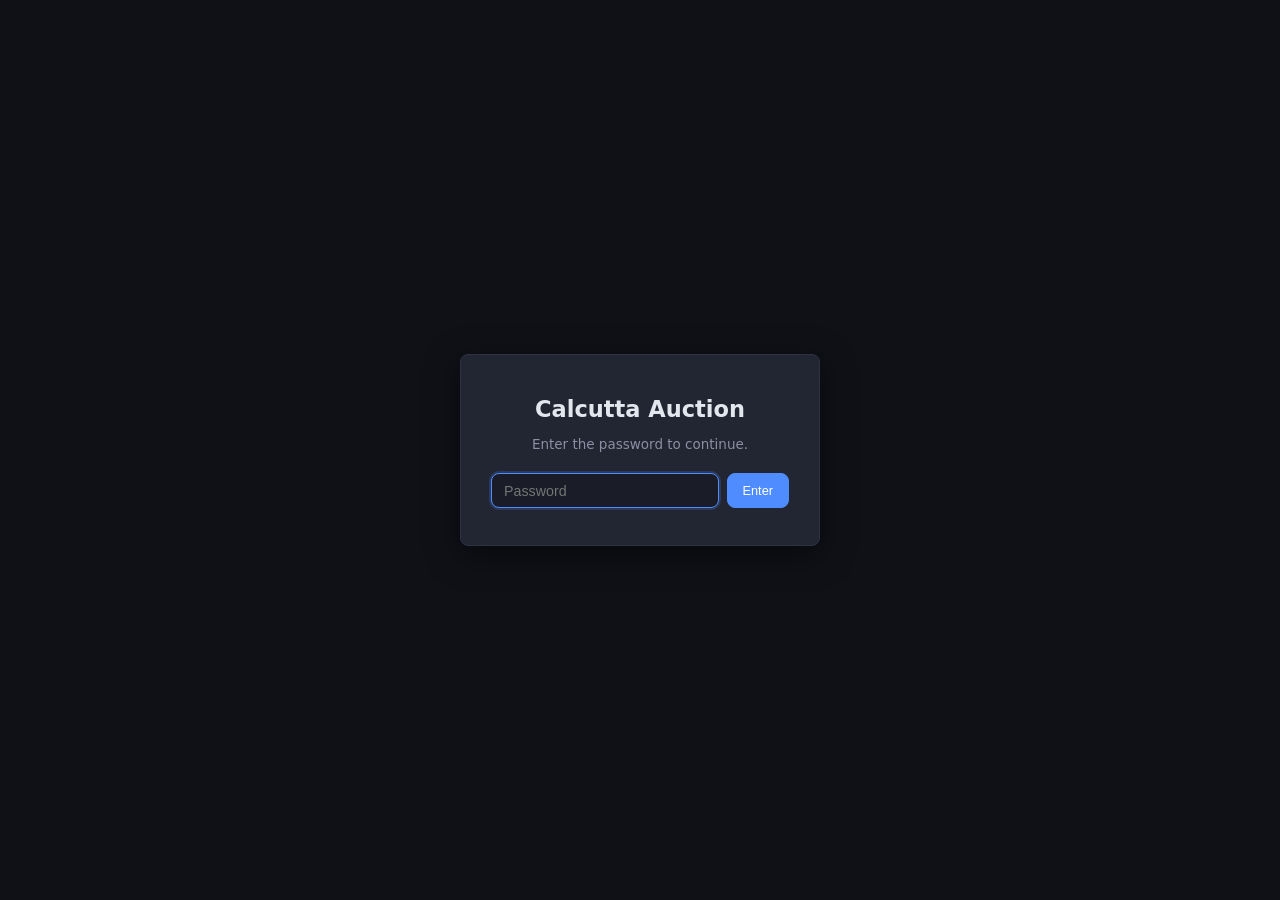
<file: index.html>
<!DOCTYPE html>
<html lang="en">
<head>
  <meta charset="UTF-8">
  <meta name="viewport" content="width=device-width, initial-scale=1.0">
  <title>Calcutta Auction — Curling Bonspiel</title>
  <link rel="stylesheet" href="css/styles.css">
</head>
<body>
  <!-- ═══════════════════  PASSWORD GATE  ═══════════════════ -->
  <div id="password-gate">
    <div class="gate-box">
      <h2>Calcutta Auction</h2>
      <p>Enter the password to continue.</p>
      <form id="gate-form">
        <input type="password" id="gate-input" placeholder="Password" autocomplete="off" autofocus>
        <button type="submit" class="btn btn-primary">Enter</button>
      </form>
      <p id="gate-error" class="gate-error" hidden>Incorrect password.</p>
    </div>
  </div>

  <div id="app-content" style="display:none;">
  <header>
    <h1>Bid Calculator</h1>
  </header>

  <nav class="tab-bar">
    <button class="tab active" data-tab="auction">Auction &amp; Analysis</button>
    <button class="tab" data-tab="teams">Teams &amp; Standings</button>
    <button class="tab" data-tab="draw">Draw / Bracket</button>
    <button class="tab" data-tab="odds">Win Probabilities</button>
    <button class="tab" data-tab="settings">Settings</button>
  </nav>



  <!-- ═══════════════════  TEAMS & STANDINGS  ═══════════════════ -->
  <section id="teams" class="panel">
    <h2>Teams &amp; League Standings</h2>
    <div class="division-toggle">
      <button class="div-btn active" data-division="mens">Men's</button>
      <button class="div-btn" data-division="womens">Women's</button>
    </div>

    <table id="standings-table" class="sortable">
      <thead>
        <tr>
          <th data-sort="name">Team</th>
          <th data-sort="wins">W</th>
          <th data-sort="losses">L</th>
          <th data-sort="ties">T</th>
          <th data-sort="winPct">Win %</th>
        </tr>
      </thead>
      <tbody></tbody>
    </table>

  </section>

  <!-- ═══════════════════  DRAW / BRACKET  ═══════════════════ -->
  <section id="draw" class="panel">
    <h2>Draw / Bracket</h2>
    <div class="division-toggle">
      <button class="div-btn active" data-division="mens">Men's</button>
      <button class="div-btn" data-division="womens">Women's</button>
    </div>

    <div class="event-tabs">
      <button class="event-tab active" data-event="a">A Event</button>
      <button class="event-tab" data-event="b">B Event</button>
      <button class="event-tab" data-event="champ">Championship</button>
      <button class="event-tab" data-event="c">C Event</button>
      <button class="event-tab" data-event="d">D Event</button>
      <button class="event-tab" data-event="path">Path to Win</button>
      <button class="event-tab" data-event="likely">Most Likely</button>
    </div>

    <div id="bracket-container"></div>
  </section>

  <!-- ═══════════════════  WIN PROBABILITIES  ═══════════════════ -->
  <section id="odds" class="panel">
    <h2>Win Probabilities</h2>
    <div class="division-toggle">
      <button class="div-btn active" data-division="mens">Men's</button>
      <button class="div-btn" data-division="womens">Women's</button>
    </div>

    <table id="odds-table">
      <thead>
        <tr>
          <th>Team</th>
          <th>Champ %</th>
          <th>Consol %</th>
          <th>C %</th>
          <th>D %</th>
          <th>Any Event %</th>
        </tr>
      </thead>
      <tbody></tbody>
    </table>

    <div class="card wide" style="margin-top:1.5rem;">
      <h3>Probability Chart</h3>
      <canvas id="odds-chart" height="300"></canvas>
    </div>
  </section>

  <!-- ═══════════════════  AUCTION & ANALYSIS  ═══════════════════ -->
  <section id="auction" class="panel active">
    <h2>Auction &amp; Analysis</h2>
    <div class="division-toggle">
      <button class="div-btn active" data-division="mens">Men's</button>
      <button class="div-btn" data-division="womens">Women's</button>
    </div>

    <!-- ── Bids Entry ── -->
    <div class="auction-section">
      <h3 class="section-heading">Bids</h3>

      <table id="bids-table">
        <thead>
          <tr>
            <th></th>
            <th>Team</th>
            <th>Buyer</th>
            <th>Bid</th>
            <th>BB?</th>
            <th>Return</th>
            <th>EV</th>
            <th id="bid-col-optimal">Optimal</th>
          </tr>
        </thead>
        <tbody></tbody>
      </table>
    </div>

    <!-- ── Budget Optimizer ── -->
    <div class="card wide" style="margin-top:1.5rem;">
      <h3>Budget Optimizer</h3>
      <p style="color:var(--muted);font-size:.85rem;margin-bottom:1rem;">
        Find the best combination of teams to buy within your budget.
        The optimizer accounts for diversification across events (A–D) to
        maximise your probability of a payout.
      </p>
      <div style="display:flex;gap:1rem;align-items:end;flex-wrap:wrap;margin-bottom:1rem;">
        <div class="form-group" style="margin:0;">
          <label>Total Budget ($)</label>
          <input type="number" id="opt-budget" value="1000" min="0" step="50"
                 style="width:100px;">
        </div>
        <div class="form-group" style="margin:0;">
          <label>My Buyer Name</label>
          <select id="opt-buyer"
                  style="background:var(--surface);border:1px solid var(--border);border-radius:4px;padding:.3rem .5rem;color:var(--text);font-size:.85rem;min-width:140px;">
            <option value="">— planning mode —</option>
          </select>
        </div>
        <div class="form-group" style="margin:0;">
          <label>Objective</label>
          <select id="opt-objective"
                  style="background:var(--surface);border:1px solid var(--border);border-radius:4px;padding:.3rem .5rem;color:var(--text);font-size:.85rem;">
            <option value="payback">Max P(Payback)</option>
            <option value="ev">Max Expected Value</option>
          </select>
        </div>
        <button id="btn-optimize" class="btn btn-primary" style="padding:.4rem 1.2rem;">Optimize</button>
      </div>
      <div id="optimizer-results" style="color:var(--muted);font-size:.9rem;">
        Click <strong>Optimize</strong> to find your optimal portfolio.
      </div>
    </div>

    <!-- ── Payout Structure ── -->
    <div class="card wide" style="margin-top:1.5rem;">
      <h3>Payout Structure</h3>
      <div class="payout-grid">
        <div class="payout-card a-event">
          <h4 id="payout-a-hdr">Championship (40%)</h4>
          <p id="payout-a" class="big-number">$0</p>
        </div>
        <div class="payout-card b-event">
          <h4 id="payout-b-hdr">Consolation (30%)</h4>
          <p id="payout-b" class="big-number">$0</p>
        </div>
        <div class="payout-card c-event">
          <h4 id="payout-c-hdr">C Event (15%)</h4>
          <p id="payout-c" class="big-number">$0</p>
        </div>
        <div class="payout-card d-event">
          <h4 id="payout-d-hdr">D Event (15%)</h4>
          <p id="payout-d" class="big-number">$0</p>
        </div>
      </div>
    </div>

    <!-- ── Charts ── -->
    <div class="card wide" style="margin-top:1.5rem;">
      <h3>EV Chart</h3>
      <canvas id="ev-chart" height="300"></canvas>
    </div>

    <div class="card wide" style="margin-top:1.5rem;">
      <h3>Pool Estimate Detail</h3>
      <table id="pool-table">
        <thead>
          <tr><th>Team</th><th>Prior Payout</th><th>Scale Factor</th><th>Predicted Payout</th></tr>
        </thead>
        <tbody></tbody>
      </table>
    </div>
  </section>

  <!-- ═══════════════════  SETTINGS  ═══════════════════ -->
  <section id="settings" class="panel">
    <h2>Settings</h2>

    <div class="settings-grid">
      <div class="card">
        <h3>Payout Configuration</h3>
        <div class="form-group">
          <label>Championship Payout %</label>
          <input type="number" id="set-payout-a" value="40" min="0" max="100">
        </div>
        <div class="form-group">
          <label>Consolation Payout %</label>
          <input type="number" id="set-payout-b" value="30" min="0" max="100">
        </div>
        <div class="form-group">
          <label>C Event Payout %</label>
          <input type="number" id="set-payout-c" value="15" min="0" max="100">
        </div>
        <div class="form-group">
          <label>D Event Payout %</label>
          <input type="number" id="set-payout-d" value="15" min="0" max="100">
        </div>
      </div>

      <div class="card">
        <h3>Prior Year Pools</h3>
        <div class="form-group">
          <label>Men's Pool (2025)</label>
          <input type="number" id="set-mens-pool" value="12400">
        </div>
        <div class="form-group">
          <label>Women's Pool (2025)</label>
          <input type="number" id="set-womens-pool" value="4700">
        </div>
      </div>

      <div class="card">
        <h3>Self Buy-Back</h3>
        <div class="form-group">
          <label>Buy-Back Fee</label>
          <input type="number" id="set-buyback-fee" value="40">
        </div>
        <div class="form-group">
          <label>Buy-Back Payout Share %</label>
          <input type="number" id="set-buyback-pct" value="25">
        </div>
      </div>



      <div class="card">
        <h3>Bidding Strategy</h3>
        <div class="form-group">
          <label>Target Return %</label>
          <input type="number" id="set-target-return" value="0" min="0" max="100" step="5">
        </div>
        <div class="info-box" style="margin-top:.6rem;margin-bottom:0;">
          <p>Scales the Optimal Bid down so you capture a positive return.
          At 20%, a $200 break-even bid is shown as $167 — your expected profit
          is 20% of what you paid.</p>
        </div>
      </div>

      <div class="card">
        <h3>Odds Weights (Python script)</h3>
        <div class="info-box" style="margin-bottom:0;">
          <p>Win probabilities are computed offline via:<br>
          <code>python scripts/calculate_odds.py</code></p>
          <p style="margin-top:.4rem;">Configure weights with CLI flags:<br>
          <code>--standings-weight 0.7 --draw-weight 0.3</code></p>
          <p style="margin-top:.4rem;">Bayesian shrinkage (default: 4 virtual games):<br>
          <code>--alpha 4</code></p>
        </div>
      </div>

      <div class="card">
        <h3>Data Management</h3>
        <button id="btn-save-all" class="btn btn-primary" style="width:100%;margin-bottom:0.5rem;">Save All Data (LocalStorage)</button>
        <button id="btn-load-all" class="btn" style="width:100%;margin-bottom:0.5rem;">Load Saved Data</button>
        <button id="btn-export-all" class="btn" style="width:100%;margin-bottom:0.5rem;">Export All as JSON</button>
        <button id="btn-clear-all" class="btn btn-danger" style="width:100%;">Clear All Data</button>
      </div>
    </div>
  </section>

  <!-- ═══════════════════  MODALS  ═══════════════════ -->
  <div id="modal-overlay" class="modal-overlay hidden">
    <div id="modal" class="modal">
      <div class="modal-header">
        <h3 id="modal-title"></h3>
        <button class="modal-close">&times;</button>
      </div>
      <div id="modal-body" class="modal-body"></div>
      <div class="modal-footer">
        <button id="modal-cancel" class="btn">Cancel</button>
        <button id="modal-save" class="btn btn-primary">Save</button>
      </div>
    </div>
  </div>

  <!-- Info popup (read-only) -->
  <div id="info-overlay" class="modal-overlay hidden">
    <div class="modal" style="max-width:480px;">
      <div class="modal-header">
        <h3 id="info-title"></h3>
        <button id="info-close" class="modal-close">&times;</button>
      </div>
      <div id="info-body" class="modal-body"></div>
    </div>
  </div>

  </div><!-- /app-content -->

  <!-- Password gate script (runs before app scripts) -->
  <script>
  (function() {
    'use strict';
    // SHA-256 hash of "curling2026"
    var HASH = 'c492f7b7f1bad1ba07c39985603b147ed1ab3640012c198835182cac2ce382df';
    var gate = document.getElementById('password-gate');
    var app = document.getElementById('app-content');
    var form = document.getElementById('gate-form');
    var input = document.getElementById('gate-input');
    var error = document.getElementById('gate-error');

    async function sha256(str) {
      var buf = new TextEncoder().encode(str);
      var hash = await crypto.subtle.digest('SHA-256', buf);
      return Array.from(new Uint8Array(hash)).map(function(b) {
        return b.toString(16).padStart(2, '0');
      }).join('');
    }

    if (sessionStorage.getItem('calcutta_auth') === 'ok') {
      gate.style.display = 'none';
      app.style.display = '';
    }

    form.addEventListener('submit', async function(e) {
      e.preventDefault();
      var h = await sha256(input.value);
      if (h === HASH) {
        sessionStorage.setItem('calcutta_auth', 'ok');
        gate.style.display = 'none';
        app.style.display = '';
      } else {
        error.hidden = false;
        input.value = '';
        input.focus();
      }
    });
  })();
  </script>

  <!-- Scripts -->
  <script src="js/bundled-data.js"></script>
  <script src="js/pool-estimator.js"></script>
  <script src="js/odds.js"></script>
  <script src="js/data.js"></script>
  <script src="js/app.js"></script>
</body>
</html>
</file>
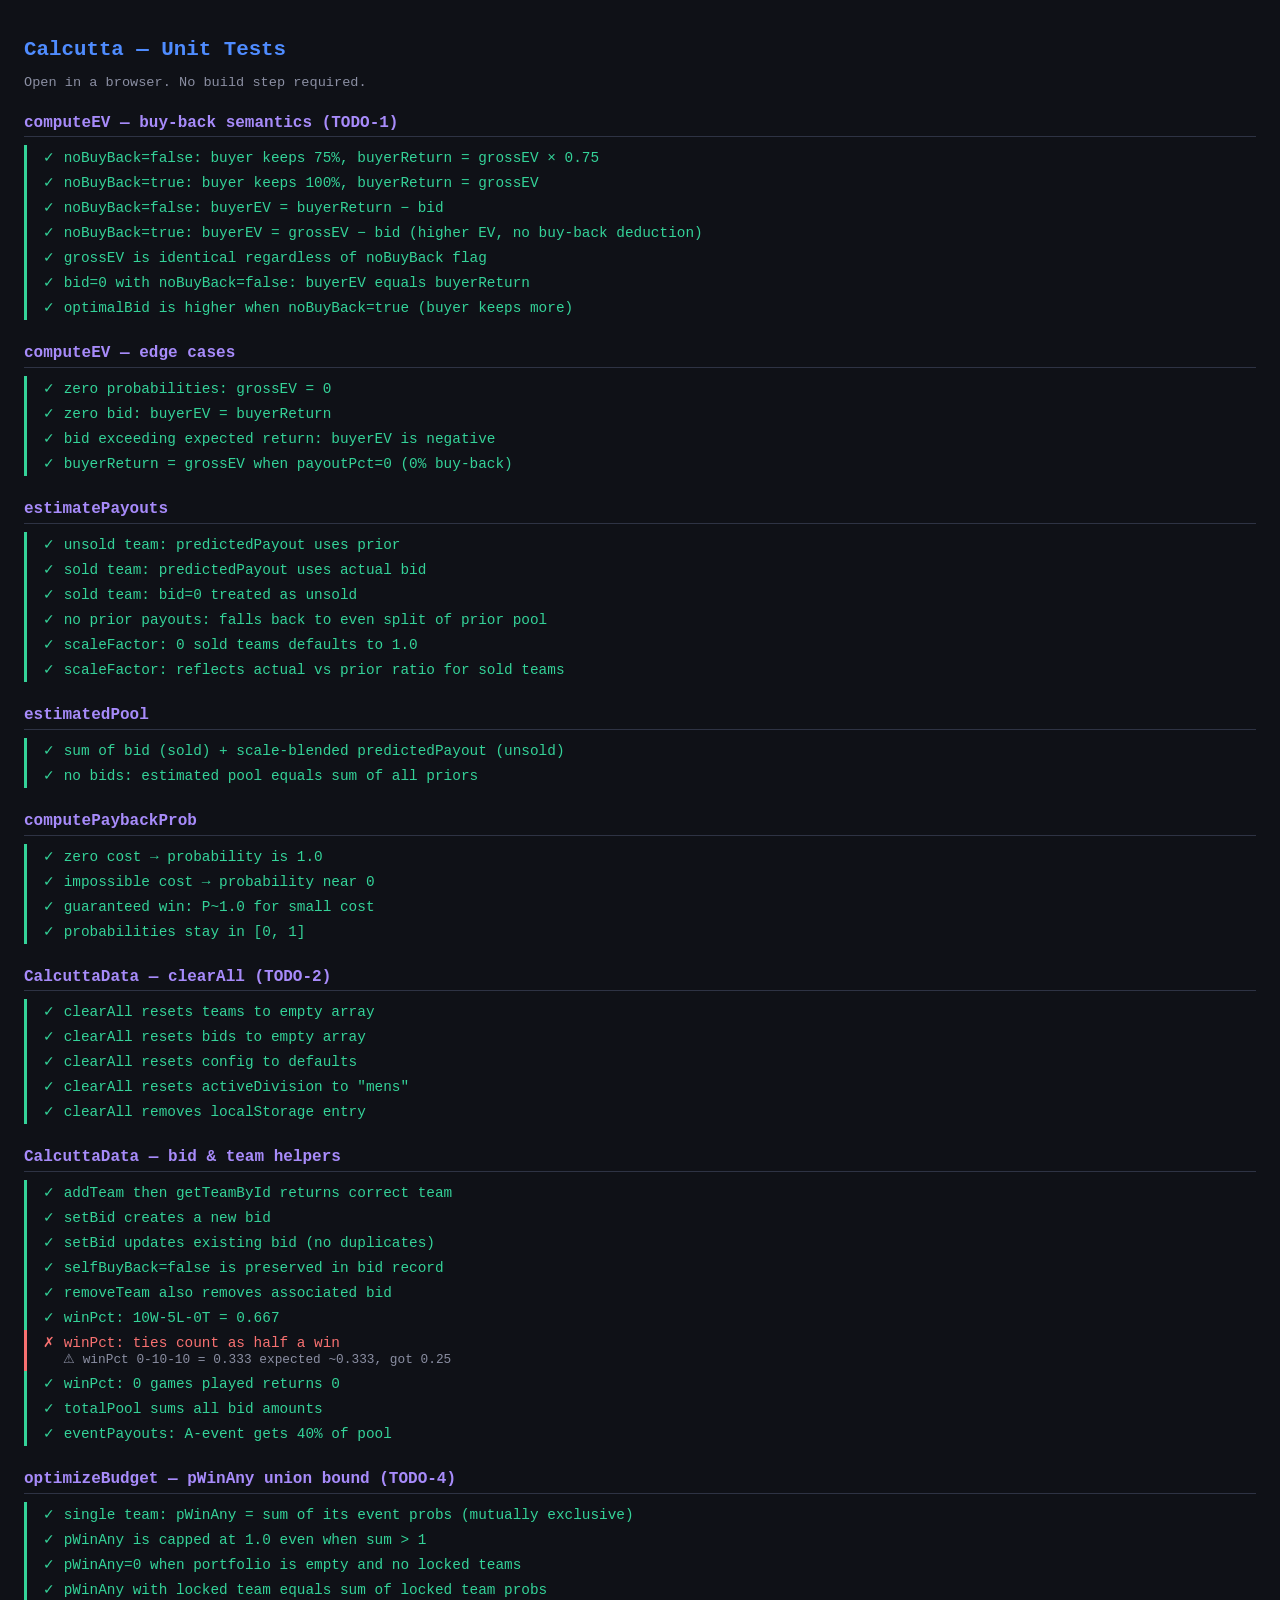
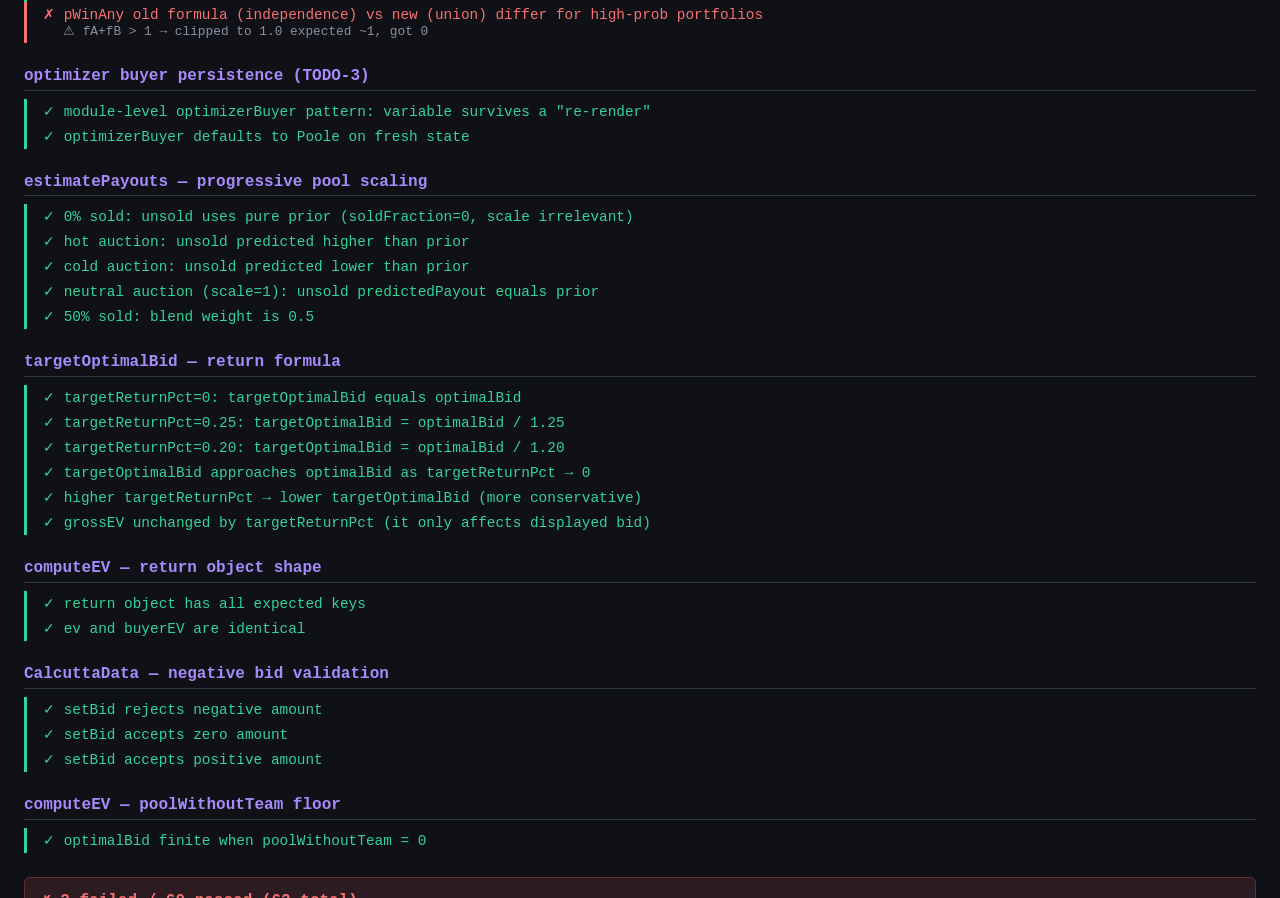
<file: tests/test.html>
<!DOCTYPE html>
<html lang="en">
<head>
  <meta charset="UTF-8">
  <title>Calcutta — Unit Tests</title>
  <style>
    * { box-sizing: border-box; }
    body { font-family: monospace; background: #0f1117; color: #e4e6ed; margin: 0; padding: 1.5rem; }
    h1 { color: #4f8cff; margin-bottom: 0.25rem; font-size: 1.3rem; }
    .subtitle { color: #8b8fa3; font-size: .85rem; margin-bottom: 1.5rem; }
    .suite { margin-bottom: 1.5rem; }
    .suite-title { color: #a78bfa; font-weight: bold; font-size: 1rem; border-bottom: 1px solid #2e3344; padding-bottom: .3rem; margin-bottom: .5rem; }
    .test { padding: .25rem 0 .25rem 1rem; font-size: .9rem; border-left: 3px solid transparent; }
    .test.pass { border-color: #34d399; color: #34d399; }
    .test.fail { border-color: #f87171; color: #f87171; }
    .test .detail { color: #8b8fa3; font-size: .8rem; margin-left: 1.25rem; }
    .summary { margin-top: 1.5rem; padding: .75rem 1rem; border-radius: 6px; font-size: 1rem; font-weight: bold; }
    .summary.all-pass { background: #34d39920; color: #34d399; border: 1px solid #34d39940; }
    .summary.has-fail { background: #f8717120; color: #f87171; border: 1px solid #f8717140; }
  </style>
</head>
<body>
  <h1>Calcutta — Unit Tests</h1>
  <p class="subtitle">Open in a browser. No build step required.</p>
  <div id="output"></div>

  <!-- Load modules under test (no app.js — it binds DOM on load) -->
  <script src="../js/pool-estimator.js"></script>
  <script src="../js/data.js"></script>

  <script>
  'use strict';

  // ── Tiny test framework ──────────────────────────────────
  const results = [];
  let currentSuite = '';

  function suite(name) { currentSuite = name; }

  function test(desc, fn) {
    try {
      fn();
      results.push({ suite: currentSuite, desc, pass: true });
    } catch (e) {
      results.push({ suite: currentSuite, desc, pass: false, error: e.message });
    }
  }

  function assert(condition, msg) {
    if (!condition) throw new Error(msg || 'Assertion failed');
  }

  function assertNear(a, b, msg, tol = 0.01) {
    if (Math.abs(a - b) > tol) {
      throw new Error((msg || '') + ` expected ~${b}, got ${a}`);
    }
  }

  function assertEqual(a, b, msg) {
    if (a !== b) throw new Error((msg || '') + ` expected ${JSON.stringify(b)}, got ${JSON.stringify(a)}`);
  }


  // ═══════════════════════════════════════════════════════
  //  SUITE: PoolEstimator.computeEV — buy-back semantics (TODO-1 coverage)
  // ═══════════════════════════════════════════════════════
  suite('computeEV — buy-back semantics (TODO-1)');

  const buyBackCfg = { fee: 40, payoutPct: 0.25 };
  const probs      = { A: 0.4, B: 0.2, C: 0.1, D: 0.1 };
  const payouts    = { A: 4000, B: 3000, C: 1500, D: 1500 };
  // grossEV = 0.4×4000 + 0.2×3000 + 0.1×1500 + 0.1×1500 = 1600+600+150+150 = 2500
  const GROSS_EV = 2500;

  test('noBuyBack=false: buyer keeps 75%, buyerReturn = grossEV × 0.75', () => {
    const r = PoolEstimator.computeEV(probs, payouts, 0, false, buyBackCfg);
    assertNear(r.grossEV, GROSS_EV, 'grossEV');
    assertNear(r.buyerReturn, GROSS_EV * 0.75, 'buyerReturn (75%)');
  });

  test('noBuyBack=true: buyer keeps 100%, buyerReturn = grossEV', () => {
    const r = PoolEstimator.computeEV(probs, payouts, 0, true, buyBackCfg);
    assertNear(r.grossEV, GROSS_EV, 'grossEV');
    assertNear(r.buyerReturn, GROSS_EV * 1.0, 'buyerReturn (100%)');
  });

  test('noBuyBack=false: buyerEV = buyerReturn − bid', () => {
    const bid = 500;
    const r = PoolEstimator.computeEV(probs, payouts, bid, false, buyBackCfg);
    assertNear(r.buyerEV, GROSS_EV * 0.75 - bid, 'buyerEV with bid');
  });

  test('noBuyBack=true: buyerEV = grossEV − bid (higher EV, no buy-back deduction)', () => {
    const bid = 500;
    const noBack = PoolEstimator.computeEV(probs, payouts, bid, true,  buyBackCfg);
    const withBack = PoolEstimator.computeEV(probs, payouts, bid, false, buyBackCfg);
    assert(noBack.buyerEV > withBack.buyerEV,
      'opted-out EV should exceed buy-back EV');
    assertNear(noBack.buyerEV, GROSS_EV - bid, 'opted-out buyerEV');
  });

  test('grossEV is identical regardless of noBuyBack flag', () => {
    const r1 = PoolEstimator.computeEV(probs, payouts, 0, false, buyBackCfg);
    const r2 = PoolEstimator.computeEV(probs, payouts, 0, true,  buyBackCfg);
    assertNear(r1.grossEV, r2.grossEV, 'grossEV should not change with noBuyBack');
  });

  test('bid=0 with noBuyBack=false: buyerEV equals buyerReturn', () => {
    const r = PoolEstimator.computeEV(probs, payouts, 0, false, buyBackCfg);
    assertNear(r.buyerEV, r.buyerReturn, 'buyerEV == buyerReturn when bid is 0');
  });

  test('optimalBid is higher when noBuyBack=true (buyer keeps more)', () => {
    const pool = 10000;
    const poolCtx = { poolWithoutTeam: pool, payoutPcts: { A: 0.40, B: 0.30, C: 0.15, D: 0.15 } };
    const withBack  = PoolEstimator.computeEV(probs, payouts, 0, false, buyBackCfg, poolCtx);
    const noBack    = PoolEstimator.computeEV(probs, payouts, 0, true,  buyBackCfg, poolCtx);
    assert(noBack.optimalBid > withBack.optimalBid,
      'optimalBid should be higher when buyer keeps 100%');
  });


  // ═══════════════════════════════════════════════════════
  //  SUITE: PoolEstimator.computeEV — edge cases
  // ═══════════════════════════════════════════════════════
  suite('computeEV — edge cases');

  test('zero probabilities: grossEV = 0', () => {
    const r = PoolEstimator.computeEV({ A:0, B:0, C:0, D:0 }, payouts, 0, false, buyBackCfg);
    assertNear(r.grossEV, 0, 'zero probs → zero grossEV');
    assertNear(r.buyerEV, 0, 'zero probs → zero buyerEV');
  });

  test('zero bid: buyerEV = buyerReturn', () => {
    const r = PoolEstimator.computeEV(probs, payouts, 0, false, buyBackCfg);
    assertNear(r.buyerEV, r.buyerReturn, 'bid=0 → buyerEV == buyerReturn');
  });

  test('bid exceeding expected return: buyerEV is negative', () => {
    const r = PoolEstimator.computeEV(probs, payouts, 99999, false, buyBackCfg);
    assert(r.buyerEV < 0, 'overpaying → negative EV');
  });

  test('buyerReturn = grossEV when payoutPct=0 (0% buy-back)', () => {
    const r = PoolEstimator.computeEV(probs, payouts, 0, false, { fee: 0, payoutPct: 0 });
    assertNear(r.buyerReturn, r.grossEV, 'payoutPct=0 → buyer keeps 100%');
  });


  // ═══════════════════════════════════════════════════════
  //  SUITE: PoolEstimator.estimatePayouts
  // ═══════════════════════════════════════════════════════
  suite('estimatePayouts');

  const teams2 = [
    { id: 't1', name: 'Alpha', wins: 10, losses: 5, ties: 0, seed: 1 },
    { id: 't2', name: 'Beta',  wins:  5, losses: 10, ties: 0, seed: 2 },
  ];
  const priorPayouts2 = [
    { teamId: 't1', amount: 800 },
    { teamId: 't2', amount: 400 },
  ];

  test('unsold team: predictedPayout uses prior', () => {
    const bids = [];
    const est = PoolEstimator.estimatePayouts(teams2, bids, priorPayouts2, 1200);
    const t1 = est.find(e => e.teamId === 't1');
    assertNear(t1.predictedPayout, 800, 't1 unsold → uses prior');
  });

  test('sold team: predictedPayout uses actual bid', () => {
    const bids = [{ teamId: 't1', amount: 1000, buyer: 'Poole', selfBuyBack: true }];
    const est = PoolEstimator.estimatePayouts(teams2, bids, priorPayouts2, 1200);
    const t1 = est.find(e => e.teamId === 't1');
    assertNear(t1.predictedPayout, 1000, 't1 sold → uses bid');
  });

  test('sold team: bid=0 treated as unsold', () => {
    const bids = [{ teamId: 't1', amount: 0, buyer: 'Poole', selfBuyBack: true }];
    const est = PoolEstimator.estimatePayouts(teams2, bids, priorPayouts2, 1200);
    const t1 = est.find(e => e.teamId === 't1');
    assertNear(t1.predictedPayout, 800, 'bid=0 → uses prior');
  });

  test('no prior payouts: falls back to even split of prior pool', () => {
    const est = PoolEstimator.estimatePayouts(teams2, [], [], 1200);
    const t1 = est.find(e => e.teamId === 't1');
    assertNear(t1.priorPayout, 600, 'no priors → even split (1200/2=600)');
  });

  test('scaleFactor: 0 sold teams defaults to 1.0', () => {
    const est = PoolEstimator.estimatePayouts(teams2, [], priorPayouts2, 1200);
    assertNear(est[0].scaleFactor, 1.0, 'no sales → scaleFactor = 1');
  });

  test('scaleFactor: reflects actual vs prior ratio for sold teams', () => {
    const bids = [{ teamId: 't1', amount: 1600, buyer: 'Poole', selfBuyBack: true }];
    const est = PoolEstimator.estimatePayouts(teams2, bids, priorPayouts2, 1200);
    // sold prior = 800, sold actual = 1600 → scale = 2.0
    assertNear(est[0].scaleFactor, 2.0, 'scaleFactor should be 2.0 (1600/800)');
  });


  // ═══════════════════════════════════════════════════════
  //  SUITE: PoolEstimator.estimatedPool
  // ═══════════════════════════════════════════════════════
  suite('estimatedPool');

  test('sum of bid (sold) + scale-blended predictedPayout (unsold)', () => {
    const bids = [{ teamId: 't1', amount: 1000, buyer: 'Poole', selfBuyBack: true }];
    const est = PoolEstimator.estimatePayouts(teams2, bids, priorPayouts2, 1200);
    const pool = PoolEstimator.estimatedPool(est);
    // t1 sold for 1000 (prior 800 → scale = 1.25), t2 unsold prior = 400
    // soldFraction = 0.5 → predictedPayout = 400 * (0.5 + 0.5*1.25) = 450
    // total = 1000 + 450 = 1450
    assertNear(pool, 1450, 'estimated pool = sold bid + scale-blended unsold');
  });

  test('no bids: estimated pool equals sum of all priors', () => {
    const est = PoolEstimator.estimatePayouts(teams2, [], priorPayouts2, 1200);
    const pool = PoolEstimator.estimatedPool(est);
    assertNear(pool, 1200, 'no bids → pool = sum of priors (800+400)');
  });


  // ═══════════════════════════════════════════════════════
  //  SUITE: PoolEstimator.computePaybackProb
  // ═══════════════════════════════════════════════════════
  suite('computePaybackProb');

  test('zero cost → probability is 1.0', () => {
    const p = PoolEstimator.computePaybackProb({ A:0.5, B:0.5, C:0.5, D:0.5 }, payouts, 0.75, 0);
    assertNear(p, 1.0, 'cost=0 → always paid back');
  });

  test('impossible cost → probability near 0', () => {
    const p = PoolEstimator.computePaybackProb({ A:0.01, B:0.01, C:0.01, D:0.01 }, payouts, 0.75, 99999);
    assert(p < 0.01, 'unreachably high cost → near-zero probability');
  });

  test('guaranteed win: P~1.0 for small cost', () => {
    const p = PoolEstimator.computePaybackProb({ A:0.99, B:0.99, C:0.99, D:0.99 }, payouts, 0.75, 100);
    assert(p > 0.95, 'near-certain wins + small cost → high payback prob');
  });

  test('probabilities stay in [0, 1]', () => {
    // Over-specified probs (sum > 1) should not produce prob outside [0,1] due to Math.min/max clamping
    const p = PoolEstimator.computePaybackProb({ A:1.5, B:1.5, C:1.5, D:1.5 }, payouts, 0.75, 100);
    assert(p >= 0 && p <= 1, 'result always in [0,1]');
  });


  // ═══════════════════════════════════════════════════════
  //  SUITE: CalcuttaData — state management (TODO-2 coverage)
  // ═══════════════════════════════════════════════════════
  suite('CalcuttaData — clearAll (TODO-2)');

  test('clearAll resets teams to empty array', () => {
    CalcuttaData.activeDivision = 'mens';
    CalcuttaData.addTeam({ name: 'TestTeam', wins: 5, losses: 3, ties: 0, seed: 1 });
    assert(CalcuttaData.getTeams().length > 0, 'team was added');
    CalcuttaData.clearAll();
    assertEqual(CalcuttaData.getTeams().length, 0, 'teams empty after clearAll');
  });

  test('clearAll resets bids to empty array', () => {
    CalcuttaData.activeDivision = 'mens';
    const t = CalcuttaData.addTeam({ name: 'T', wins: 0, losses: 0, ties: 0, seed: 1 });
    CalcuttaData.setBid(t.id, { buyer: 'Poole', amount: 100, selfBuyBack: true });
    assert(CalcuttaData.getBids().length > 0, 'bid was added');
    CalcuttaData.clearAll();
    assertEqual(CalcuttaData.getBids().length, 0, 'bids empty after clearAll');
  });

  test('clearAll resets config to defaults', () => {
    CalcuttaData.config.payoutPcts.A = 0.99; // mutate
    CalcuttaData.clearAll();
    assertNear(CalcuttaData.config.payoutPcts.A, 0.40, 'config.payoutPcts.A reset to 0.40');
  });

  test('clearAll resets activeDivision to "mens"', () => {
    CalcuttaData.activeDivision = 'womens';
    CalcuttaData.clearAll();
    assertEqual(CalcuttaData.activeDivision, 'mens', 'activeDivision reset to mens');
  });

  test('clearAll removes localStorage entry', () => {
    CalcuttaData.activeDivision = 'mens';
    CalcuttaData.addTeam({ name: 'T', wins: 0, losses: 0, ties: 0, seed: 1 });
    CalcuttaData.save();
    assert(localStorage.getItem('calcutta_auction_data') !== null, 'data was saved');
    CalcuttaData.clearAll();
    assertEqual(localStorage.getItem('calcutta_auction_data'), null, 'localStorage cleared');
  });


  // ═══════════════════════════════════════════════════════
  //  SUITE: CalcuttaData — bid / team helpers
  // ═══════════════════════════════════════════════════════
  suite('CalcuttaData — bid & team helpers');

  test('addTeam then getTeamById returns correct team', () => {
    CalcuttaData.clearAll();
    const t = CalcuttaData.addTeam({ name: 'Curlers', wins: 7, losses: 3, ties: 0, seed: 2 });
    const found = CalcuttaData.getTeamById(t.id);
    assertEqual(found.name, 'Curlers', 'getTeamById returns correct team');
  });

  test('setBid creates a new bid', () => {
    CalcuttaData.clearAll();
    const t = CalcuttaData.addTeam({ name: 'T', wins: 0, losses: 0, ties: 0, seed: 1 });
    CalcuttaData.setBid(t.id, { buyer: 'Poole', amount: 200, selfBuyBack: true });
    const bids = CalcuttaData.getBids();
    assertEqual(bids.length, 1, 'one bid created');
    assertEqual(bids[0].buyer, 'Poole');
    assertEqual(bids[0].amount, 200);
  });

  test('setBid updates existing bid (no duplicates)', () => {
    CalcuttaData.clearAll();
    const t = CalcuttaData.addTeam({ name: 'T', wins: 0, losses: 0, ties: 0, seed: 1 });
    CalcuttaData.setBid(t.id, { buyer: 'Poole', amount: 100, selfBuyBack: true });
    CalcuttaData.setBid(t.id, { buyer: 'Poole', amount: 300, selfBuyBack: false });
    const bids = CalcuttaData.getBids();
    assertEqual(bids.length, 1, 'no duplicate bids');
    assertEqual(bids[0].amount, 300, 'amount updated');
    assertEqual(bids[0].selfBuyBack, false, 'selfBuyBack updated');
  });

  test('selfBuyBack=false is preserved in bid record', () => {
    CalcuttaData.clearAll();
    const t = CalcuttaData.addTeam({ name: 'T', wins: 0, losses: 0, ties: 0, seed: 1 });
    CalcuttaData.setBid(t.id, { buyer: 'Poole', amount: 100, selfBuyBack: false });
    const bid = CalcuttaData.getBids()[0];
    assertEqual(bid.selfBuyBack, false, 'selfBuyBack=false persisted');
  });

  test('removeTeam also removes associated bid', () => {
    CalcuttaData.clearAll();
    const t = CalcuttaData.addTeam({ name: 'T', wins: 0, losses: 0, ties: 0, seed: 1 });
    CalcuttaData.setBid(t.id, { buyer: 'Poole', amount: 100, selfBuyBack: true });
    CalcuttaData.removeTeam(t.id);
    assertEqual(CalcuttaData.getBids().length, 0, 'bid removed with team');
    assertEqual(CalcuttaData.getTeams().length, 0, 'team removed');
  });

  test('winPct: 10W-5L-0T = 0.667', () => {
    CalcuttaData.clearAll();
    const t = CalcuttaData.addTeam({ name: 'T', wins: 10, losses: 5, ties: 0, seed: 1 });
    assertNear(CalcuttaData.winPct(t), 0.667, 'winPct 10-5-0');
  });

  test('winPct: ties count as half a win', () => {
    CalcuttaData.clearAll();
    const t = CalcuttaData.addTeam({ name: 'T', wins: 0, losses: 10, ties: 10, seed: 1 });
    assertNear(CalcuttaData.winPct(t), 0.333, 'winPct 0-10-10 = 0.333');
  });

  test('winPct: 0 games played returns 0', () => {
    CalcuttaData.clearAll();
    const t = CalcuttaData.addTeam({ name: 'T', wins: 0, losses: 0, ties: 0, seed: 1 });
    assertNear(CalcuttaData.winPct(t), 0, 'winPct 0-0-0 = 0');
  });

  test('totalPool sums all bid amounts', () => {
    CalcuttaData.clearAll();
    const t1 = CalcuttaData.addTeam({ name: 'A', wins: 0, losses: 0, ties: 0, seed: 1 });
    const t2 = CalcuttaData.addTeam({ name: 'B', wins: 0, losses: 0, ties: 0, seed: 2 });
    CalcuttaData.setBid(t1.id, { buyer: 'Poole', amount: 300, selfBuyBack: true });
    CalcuttaData.setBid(t2.id, { buyer: 'Jones', amount: 200, selfBuyBack: true });
    assertNear(CalcuttaData.totalPool(), 500, 'totalPool = 300+200');
  });

  test('eventPayouts: A-event gets 40% of pool', () => {
    CalcuttaData.clearAll();
    const t = CalcuttaData.addTeam({ name: 'T', wins: 0, losses: 0, ties: 0, seed: 1 });
    CalcuttaData.setBid(t.id, { buyer: 'Poole', amount: 1000, selfBuyBack: true });
    const p = CalcuttaData.eventPayouts();
    assertNear(p.A, 400, 'A-event payout = 40% of 1000');
    assertNear(p.B, 300, 'B-event payout = 30% of 1000');
    assertNear(p.C, 150, 'C-event payout = 15% of 1000');
    assertNear(p.D, 150, 'D-event payout = 15% of 1000');
  });


  // ═══════════════════════════════════════════════════════
  //  SUITE: optimizeBudget — pWinAny union bound (TODO-4 coverage)
  // ═══════════════════════════════════════════════════════
  suite('optimizeBudget — pWinAny union bound (TODO-4)');

  const payoutPcts = { A: 0.40, B: 0.30, C: 0.15, D: 0.15 };
  const keepFrac   = 0.75;

  function runOpt(candidates, locked, budget, estPool) {
    return PoolEstimator.optimizeBudget({
      candidates, locked, budget, estPool, payoutPcts, keepFrac, objective: 'payback',
    });
  }

  test('single team: pWinAny = sum of its event probs (mutually exclusive)', () => {
    const candidate = [{ teamId: 'c1', teamName: 'C1', price: 50,
      probs: { A: 0.40, B: 0.20, C: 0.10, D: 0.05 } }];
    const r = runOpt(candidate, [], 200, 5000);
    // pWinAny = min(1, 0.40+0.20+0.10+0.05) = 0.75
    // The selected/locked may vary by budget, so check the formula holds for any result
    const p = r.portfolioProbs;
    const expected = Math.min(1, p.A + p.B + p.C + p.D);
    assertNear(r.pWinAny, expected, 'pWinAny = min(1, sum of portfolio probs)');
  });

  test('pWinAny is capped at 1.0 even when sum > 1', () => {
    // Three strong teams — fA+fB+fC+fD will exceed 1
    const candidates = [
      { teamId: 'c1', teamName: 'C1', price: 10, probs: { A: 0.5, B: 0.3, C: 0.2, D: 0.1 } },
      { teamId: 'c2', teamName: 'C2', price: 10, probs: { A: 0.4, B: 0.3, C: 0.2, D: 0.1 } },
      { teamId: 'c3', teamName: 'C3', price: 10, probs: { A: 0.3, B: 0.3, C: 0.2, D: 0.1 } },
    ];
    const r = runOpt(candidates, [], 200, 5000);
    assert(r.pWinAny <= 1.0, 'pWinAny must never exceed 1.0');
    assert(r.pWinAny >= 0.0, 'pWinAny must never be negative');
  });

  test('pWinAny=0 when portfolio is empty and no locked teams', () => {
    // Budget too small to buy anything
    const candidates = [
      { teamId: 'c1', teamName: 'C1', price: 9999, probs: { A: 0.5, B: 0.3, C: 0.1, D: 0.1 } },
    ];
    const r = runOpt(candidates, [], 1, 5000);
    assertNear(r.pWinAny, 0, 'empty portfolio → pWinAny = 0', 0.001);
  });

  test('pWinAny with locked team equals sum of locked team probs', () => {
    const locked = [{ teamId: 'l1', teamName: 'L1', bid: 100,
      probs: { A: 0.50, B: 0.20, C: 0.10, D: 0.05 } }];
    // No affordable candidates
    const candidates = [
      { teamId: 'c1', teamName: 'C1', price: 9999, probs: { A: 0.1, B: 0.1, C: 0.1, D: 0.1 } },
    ];
    const r = runOpt(candidates, locked, 100, 5000);
    // Only locked team contributes: sum = 0.85
    assertNear(r.pWinAny, Math.min(1, 0.50 + 0.20 + 0.10 + 0.05), 'pWinAny = locked team prob sum', 0.01);
  });

  test('pWinAny old formula (independence) vs new (union) differ for high-prob portfolios', () => {
    // Demonstrate why the old formula was wrong:
    // Two teams each with 50% in event A and 50% in event B.
    // New (union): fA=1.0, fB=1.0, fC=0, fD=0 → min(1, 2.0) = 1.0
    // Old (independence): 1-(1-1.0)*(1-1.0)*(1-0)*(1-0) = 1.0  (same at extremes)
    // But at moderate values they diverge. Test a concrete case:
    // One team: A=0.6, B=0.0, C=0.0, D=0.0  →  union = 0.6, old = 1-(0.4)(1)(1)(1) = 0.6 (same)
    // Two teams: t1 A=0.6, t2 B=0.5  →  fA=0.6, fB=0.5
    //   union = min(1, 1.1) = 1.0   old = 1-(0.4)(0.5) = 0.8   ← old was lower in this case
    // The old formula actually UNDERESTIMATES for co-occurring events at portfolio level
    // (union bound is the tightest upper bound). Just verify the formula is ≤ 1 and ≥ 0.
    const candidates = [
      { teamId: 'c1', teamName: 'C1', price: 10, probs: { A: 0.6, B: 0.0, C: 0.0, D: 0.0 } },
      { teamId: 'c2', teamName: 'C2', price: 10, probs: { A: 0.0, B: 0.5, C: 0.0, D: 0.0 } },
    ];
    const r = runOpt(candidates, [], 200, 5000);
    assert(r.pWinAny >= 0 && r.pWinAny <= 1, 'pWinAny in [0,1]');
    // With these two teams selected: fA=0.6, fB=0.5, fC=0, fD=0 → union = min(1, 1.1) = 1.0
    assertNear(r.pWinAny, 1.0, 'fA+fB > 1 → clipped to 1.0', 0.01);
  });


  // ═══════════════════════════════════════════════════════
  //  SUITE: optimizer buyer variable persistence (TODO-3)
  // ═══════════════════════════════════════════════════════
  suite('optimizer buyer persistence (TODO-3)');

  test('module-level optimizerBuyer pattern: variable survives a "re-render"', () => {
    // Simulate the fix: a module-level variable is set once and read back after
    // the dropdown innerHTML is wiped (mimicking populateOptimizerBuyerDropdown).
    let storedBuyer = 'Poole';  // module-level default

    function simulateDropdownRebuild(newBuyerFromDOM) {
      // Simulate user changing buyer (change event sets the variable)
      storedBuyer = newBuyerFromDOM;
    }

    function simulateRenderAll(selectEl) {
      // Simulate populateOptimizerBuyerDropdown: wipe + restore from variable
      selectEl.innerHTML = '<option value="">— planning mode —</option><option value="Poole">Poole</option><option value="Jones">Jones</option>';
      selectEl.value = storedBuyer;
    }

    const sel = document.createElement('select');
    document.body.appendChild(sel);

    simulateRenderAll(sel);
    assertEqual(sel.value, 'Poole', 'initial value is Poole');

    simulateDropdownRebuild('Jones');  // user changes buyer
    simulateRenderAll(sel);           // renderAll() fires (bid change)
    assertEqual(sel.value, 'Jones', 'buyer preserved after re-render');

    simulateRenderAll(sel);           // renderAll() fires again
    assertEqual(sel.value, 'Jones', 'buyer still preserved after second re-render');

    document.body.removeChild(sel);
  });

  test('optimizerBuyer defaults to Poole on fresh state', () => {
    // The module-level variable initialises to 'Poole'.
    // Verify the default via the pattern: if no change event has ever fired,
    // the dropdown should show 'Poole'.
    let storedBuyer = 'Poole';
    assertEqual(storedBuyer, 'Poole', 'default optimizerBuyer is Poole');
  });


  // ═══════════════════════════════════════════════════════
  //  SUITE: Progressive pool scaling
  // ═══════════════════════════════════════════════════════
  suite('estimatePayouts — progressive pool scaling');

  const teamsP = [
    { id: 'p1', name: 'Alpha', wins: 8, losses: 2, ties: 0, seed: 1 },
    { id: 'p2', name: 'Beta',  wins: 5, losses: 5, ties: 0, seed: 2 },
    { id: 'p3', name: 'Gamma', wins: 2, losses: 8, ties: 0, seed: 3 },
    { id: 'p4', name: 'Delta', wins: 3, losses: 7, ties: 0, seed: 4 },
  ];
  const priorsP = [
    { teamId: 'p1', amount: 800 },
    { teamId: 'p2', amount: 400 },
    { teamId: 'p3', amount: 200 },
    { teamId: 'p4', amount: 200 },
  ];

  test('0% sold: unsold uses pure prior (soldFraction=0, scale irrelevant)', () => {
    const est = PoolEstimator.estimatePayouts(teamsP, [], priorsP, 1600);
    const p2 = est.find(e => e.teamId === 'p2');
    // soldFraction=0 → predictedPayout = 400 * (1 + 0) = 400
    assertNear(p2.predictedPayout, 400, 'no sales → pure prior');
  });

  test('hot auction: unsold predicted higher than prior', () => {
    // p1 sold for 1200 (prior 800 → scale=1.5). soldFraction=1/4=0.25
    const bids = [{ teamId: 'p1', amount: 1200, buyer: 'Poole', selfBuyBack: true }];
    const est = PoolEstimator.estimatePayouts(teamsP, bids, priorsP, 1600);
    const p2 = est.find(e => e.teamId === 'p2');
    // predictedPayout = 400 * (0.75 + 0.25*1.5) = 400 * 1.125 = 450
    assertNear(p2.predictedPayout, 450, 'hot auction → unsold predicted higher');
    assert(p2.predictedPayout > 400, 'unsold predictedPayout > prior when auction runs hot');
  });

  test('cold auction: unsold predicted lower than prior', () => {
    // p1 sold for 400 (prior 800 → scale=0.5). soldFraction=0.25
    const bids = [{ teamId: 'p1', amount: 400, buyer: 'Poole', selfBuyBack: true }];
    const est = PoolEstimator.estimatePayouts(teamsP, bids, priorsP, 1600);
    const p2 = est.find(e => e.teamId === 'p2');
    // predictedPayout = 400 * (0.75 + 0.25*0.5) = 400 * 0.875 = 350
    assertNear(p2.predictedPayout, 350, 'cold auction → unsold predicted lower');
    assert(p2.predictedPayout < 400, 'unsold predictedPayout < prior when auction runs cold');
  });

  test('neutral auction (scale=1): unsold predictedPayout equals prior', () => {
    // p1 sold exactly at prior (scale=1)
    const bids = [{ teamId: 'p1', amount: 800, buyer: 'Poole', selfBuyBack: true }];
    const est = PoolEstimator.estimatePayouts(teamsP, bids, priorsP, 1600);
    const p2 = est.find(e => e.teamId === 'p2');
    assertNear(p2.predictedPayout, 400, 'scale=1 → predictedPayout unchanged from prior');
  });

  test('50% sold: blend weight is 0.5', () => {
    // p1 and p2 sold; scale = (1200+400)/(800+400) = 1600/1200 ≈ 1.333
    // soldFraction = 2/4 = 0.5
    // p3 unsold prior=200 → 200 * (0.5 + 0.5*1.333) = 200 * 1.167 = 233.3
    const bids = [
      { teamId: 'p1', amount: 1200, buyer: 'Poole', selfBuyBack: true },
      { teamId: 'p2', amount: 400,  buyer: 'Jones', selfBuyBack: true },
    ];
    const est = PoolEstimator.estimatePayouts(teamsP, bids, priorsP, 1600);
    const p3 = est.find(e => e.teamId === 'p3');
    const scale = 1600 / 1200;
    const expected = 200 * (0.5 + 0.5 * scale);
    assertNear(p3.predictedPayout, expected, '50% sold → 50% blend weight', 1);
  });


  // ═══════════════════════════════════════════════════════
  //  SUITE: Target return bid scaling
  // ═══════════════════════════════════════════════════════
  suite('targetOptimalBid — return formula');

  test('targetReturnPct=0: targetOptimalBid equals optimalBid', () => {
    const optBid = 200;
    const targetBid = optBid / (1 + 0);
    assertNear(targetBid, 200, 'targetReturnPct=0 → bid unchanged');
  });

  test('targetReturnPct=0.25: targetOptimalBid = optimalBid / 1.25', () => {
    const optBid = 200;
    const targetBid = optBid / (1 + 0.25);
    assertNear(targetBid, 160, 'targetReturnPct=25% → 200/1.25 = 160');
  });

  test('targetReturnPct=0.20: targetOptimalBid = optimalBid / 1.20', () => {
    const optBid = 300;
    const targetBid = optBid / (1 + 0.20);
    assertNear(targetBid, 250, 'targetReturnPct=20% → 300/1.20 = 250');
    assert(targetBid < optBid, 'target bid is always below break-even bid');
  });

  test('targetOptimalBid approaches optimalBid as targetReturnPct → 0', () => {
    const optBid = 500;
    [0.01, 0.001, 0.0001].forEach(r => {
      const targetBid = optBid / (1 + r);
      assert(targetBid < optBid && targetBid > optBid * 0.99,
        `targetReturnPct=${r} → targetBid very close to optimalBid`);
    });
  });

  test('higher targetReturnPct → lower targetOptimalBid (more conservative)', () => {
    const optBid = 400;
    const bid10 = optBid / (1 + 0.10);
    const bid25 = optBid / (1 + 0.25);
    const bid50 = optBid / (1 + 0.50);
    assert(bid10 > bid25 && bid25 > bid50,
      'higher target return requires lower bid');
  });

  test('grossEV unchanged by targetReturnPct (it only affects displayed bid)', () => {
    // targetReturnPct affects only how optimalBid is displayed, not the underlying EV math
    const r0 = PoolEstimator.computeEV(probs, payouts, 0, false, buyBackCfg);
    // grossEV and buyerReturn are independent of targetReturnPct
    assertNear(r0.grossEV, GROSS_EV, 'grossEV unaffected');
    assertNear(r0.buyerReturn, GROSS_EV * 0.75, 'buyerReturn unaffected');
  });


  // ═══════════════════════════════════════════════════════
  //  SUITE: computeEV — return object shape
  // ═══════════════════════════════════════════════════════
  suite('computeEV — return object shape');

  test('return object has all expected keys', () => {
    const r = PoolEstimator.computeEV(probs, payouts, 100, false, buyBackCfg);
    assert('grossEV' in r, 'missing grossEV');
    assert('buyerEV' in r, 'missing buyerEV');
    assert('buyerReturn' in r, 'missing buyerReturn');
    assert('ev' in r, 'missing ev');
    assert('optimalBid' in r, 'missing optimalBid');
  });

  test('ev and buyerEV are identical', () => {
    const r = PoolEstimator.computeEV(probs, payouts, 100, false, buyBackCfg);
    assertNear(r.ev, r.buyerEV, 'ev should equal buyerEV');
  });


  // ═══════════════════════════════════════════════════════
  //  SUITE: Negative bid validation
  // ═══════════════════════════════════════════════════════
  suite('CalcuttaData — negative bid validation');

  test('setBid rejects negative amount', () => {
    CalcuttaData.clearAll();
    const t = CalcuttaData.addTeam({ name: 'T', wins: 5, losses: 3, ties: 0, seed: 1 });
    let threw = false;
    try {
      CalcuttaData.setBid(t.id, { buyer: 'Test', amount: -50, selfBuyBack: true });
    } catch (e) {
      threw = true;
      assert(e.message.includes('>= 0'), 'error message should mention >= 0');
    }
    assert(threw, 'setBid should throw on negative amount');
  });

  test('setBid accepts zero amount', () => {
    CalcuttaData.clearAll();
    const t = CalcuttaData.addTeam({ name: 'T', wins: 5, losses: 3, ties: 0, seed: 1 });
    CalcuttaData.setBid(t.id, { buyer: 'Test', amount: 0, selfBuyBack: true });
    assertEqual(CalcuttaData.getBids()[0].amount, 0, 'zero bid is allowed');
  });

  test('setBid accepts positive amount', () => {
    CalcuttaData.clearAll();
    const t = CalcuttaData.addTeam({ name: 'T', wins: 5, losses: 3, ties: 0, seed: 1 });
    CalcuttaData.setBid(t.id, { buyer: 'Test', amount: 500, selfBuyBack: true });
    assertEqual(CalcuttaData.getBids()[0].amount, 500, 'positive bid works');
  });


  // ═══════════════════════════════════════════════════════
  //  SUITE: poolWithoutTeam floor
  // ═══════════════════════════════════════════════════════
  suite('computeEV — poolWithoutTeam floor');

  test('optimalBid finite when poolWithoutTeam = 0', () => {
    const poolCtx = { poolWithoutTeam: 0, payoutPcts: { A: 0.40, B: 0.30, C: 0.15, D: 0.15 } };
    const r = PoolEstimator.computeEV(probs, payouts, 0, false, buyBackCfg, poolCtx);
    assert(r.optimalBid >= 0, 'optimalBid should be >= 0 when poolWithoutTeam is 0');
    assert(isFinite(r.optimalBid), 'optimalBid should be finite');
  });


  // ═══════════════════════════════════════════════════════
  //  RENDER RESULTS
  // ═══════════════════════════════════════════════════════
  const passed = results.filter(r => r.pass).length;
  const failed = results.filter(r => !r.pass).length;
  const total  = results.length;

  const suites = [...new Set(results.map(r => r.suite))];
  const out = document.getElementById('output');

  for (const s of suites) {
    const div = document.createElement('div');
    div.className = 'suite';
    div.innerHTML = `<div class="suite-title">${s}</div>`;
    for (const r of results.filter(x => x.suite === s)) {
      const t = document.createElement('div');
      t.className = `test ${r.pass ? 'pass' : 'fail'}`;
      t.innerHTML = `${r.pass ? '✓' : '✗'} ${r.desc}` +
        (r.error ? `<div class="detail">⚠ ${r.error}</div>` : '');
      div.appendChild(t);
    }
    out.appendChild(div);
  }

  const summary = document.createElement('div');
  summary.className = `summary ${failed === 0 ? 'all-pass' : 'has-fail'}`;
  summary.textContent = failed === 0
    ? `✓ All ${total} tests passed`
    : `✗ ${failed} failed / ${passed} passed (${total} total)`;
  out.appendChild(summary);
  </script>
</body>
</html>
</file>
<file: css/styles.css>
/* ═══════════════════════════════════════════════════════════
   Calcutta Auction — Curling Bonspiel  |  Styles
   ═══════════════════════════════════════════════════════════ */

:root {
  --bg:        #0f1117;
  --surface:   #1a1d27;
  --card:      #222632;
  --border:    #2e3344;
  --text:      #e4e6ed;
  --muted:     #8b8fa3;
  --primary:   #4f8cff;
  --primary-h: #6ba0ff;
  --success:   #34d399;
  --warning:   #fbbf24;
  --danger:    #f87171;
  --a-event:   #4f8cff;
  --b-event:   #a78bfa;
  --c-event:   #34d399;
  --d-event:   #fbbf24;
  --radius:    8px;
  --shadow:    0 2px 8px rgba(0,0,0,.35);
}

/* ── Password Gate ── */
#password-gate {
  position: fixed;
  inset: 0;
  background: var(--bg);
  display: flex;
  align-items: center;
  justify-content: center;
  z-index: 9999;
}
.gate-box {
  background: var(--card);
  border: 1px solid var(--border);
  border-radius: var(--radius);
  padding: 2.5rem 2rem;
  text-align: center;
  box-shadow: 0 8px 32px rgba(0,0,0,.5);
  width: 90%;
  max-width: 360px;
}
.gate-box h2 { margin-bottom: .5rem; font-size: 1.5rem; }
.gate-box p { color: var(--muted); font-size: .9rem; margin-bottom: 1.2rem; }
#gate-form { display: flex; gap: .5rem; }
#gate-input {
  flex: 1;
  padding: .55rem .8rem;
  background: var(--surface);
  border: 1px solid var(--border);
  border-radius: var(--radius);
  color: var(--text);
  font-size: .95rem;
}
#gate-input:focus { outline: none; border-color: var(--primary); box-shadow: 0 0 0 2px rgba(79,140,255,.2); }
.gate-error { color: var(--danger) !important; margin-top: .8rem !important; margin-bottom: 0 !important; font-size: .85rem !important; }

*, *::before, *::after { box-sizing: border-box; margin: 0; padding: 0; }

html { font-size: 15px; }

body {
  font-family: 'Segoe UI', system-ui, -apple-system, sans-serif;
  background: var(--bg);
  color: var(--text);
  min-height: 100vh;
  line-height: 1.55;
}

/* ── Header ── */
header {
  text-align: center;
  padding: 1.6rem 1rem .8rem;
  background: linear-gradient(135deg, #1a1d27 0%, #22263a 100%);
  border-bottom: 1px solid var(--border);
}
header h1 { font-size: 1.8rem; font-weight: 700; letter-spacing: .02em; }
.subtitle { color: var(--muted); margin-top: .25rem; font-size: .92rem; }

/* ── Tab Bar ── */
.tab-bar {
  display: flex;
  gap: 0;
  background: var(--surface);
  border-bottom: 2px solid var(--border);
  overflow-x: auto;
  scrollbar-width: thin;
}
.tab {
  flex: 1 1 auto;
  padding: .75rem 1.1rem;
  border: none;
  background: none;
  color: var(--muted);
  cursor: pointer;
  font-size: .88rem;
  font-weight: 500;
  white-space: nowrap;
  transition: color .2s, box-shadow .2s;
}
.tab:hover { color: var(--text); }
.tab.active {
  color: var(--primary);
  box-shadow: inset 0 -2px 0 var(--primary);
}

/* ── Panels ── */
.panel { display: none; padding: 1.5rem; max-width: 1280px; margin: 0 auto; }
.panel.active { display: block; }
.panel h2 { margin-bottom: 1rem; font-size: 1.35rem; }

/* ── Division Toggles ── */
.division-toggle { display: flex; gap: .5rem; margin-bottom: 1.2rem; }
.div-btn {
  padding: .45rem 1.2rem;
  border: 1px solid var(--border);
  border-radius: 20px;
  background: none;
  color: var(--muted);
  cursor: pointer;
  font-size: .85rem;
  transition: all .2s;
}
.div-btn.active {
  background: var(--primary);
  color: #fff;
  border-color: var(--primary);
}

/* ── Toolbar ── */
.toolbar { display: flex; gap: .6rem; align-items: center; flex-wrap: wrap; margin-bottom: 1rem; }

/* ── Buttons ── */
.btn {
  padding: .5rem 1rem;
  border: 1px solid var(--border);
  border-radius: var(--radius);
  background: var(--card);
  color: var(--text);
  cursor: pointer;
  font-size: .85rem;
  transition: background .15s;
}
.btn:hover { background: var(--border); }
.btn-primary { background: var(--primary); border-color: var(--primary); color: #fff; }
.btn-primary:hover { background: var(--primary-h); }
.btn-danger { background: var(--danger); border-color: var(--danger); color: #fff; }
.btn-danger:hover { opacity: .85; }

/* ── Cards ── */
.card {
  background: var(--card);
  border: 1px solid var(--border);
  border-radius: var(--radius);
  padding: 1.2rem;
  box-shadow: var(--shadow);
}
.card h3 { font-size: 1rem; color: var(--muted); margin-bottom: .6rem; font-weight: 500; }
.card.wide { width: 100%; }
.big-number { font-size: 2rem; font-weight: 700; color: var(--primary); }

/* Dashboard grid */
.dashboard-grid {
  display: grid;
  grid-template-columns: repeat(auto-fit, minmax(200px, 1fr));
  gap: 1rem;
  margin-bottom: 1.5rem;
}

/* Payout grid */
.payout-grid {
  display: grid;
  grid-template-columns: repeat(auto-fit, minmax(180px, 1fr));
  gap: 1rem;
}
.payout-card { text-align: center; padding: 1.2rem; border-radius: var(--radius); }
.payout-card.a-event { background: rgba(79,140,255,.12); border: 1px solid var(--a-event); }
.payout-card.b-event { background: rgba(167,139,250,.12); border: 1px solid var(--b-event); }
.payout-card.c-event { background: rgba(52,211,153,.12); border: 1px solid var(--c-event); }
.payout-card.d-event { background: rgba(251,191,36,.12); border: 1px solid var(--d-event); }
.payout-card h4 { font-size: .85rem; color: var(--muted); margin-bottom: .4rem; }
.payout-card .big-number { font-size: 1.6rem; }
.payout-card.a-event .big-number { color: var(--a-event); }
.payout-card.b-event .big-number { color: var(--b-event); }
.payout-card.c-event .big-number { color: var(--c-event); }
.payout-card.d-event .big-number { color: var(--d-event); }

/* ── Tables ── */
table { width: 100%; border-collapse: collapse; font-size: .88rem; }
thead th {
  text-align: left;
  padding: .5rem .5rem;
  background: var(--surface);
  color: var(--muted);
  font-weight: 600;
  border-bottom: 2px solid var(--border);
  cursor: default;
  white-space: nowrap;
  user-select: none;
}
thead th[data-sort] { cursor: pointer; }
thead th[data-sort]:hover { color: var(--primary); }
tbody td {
  padding: .4rem .5rem;
  border-bottom: 1px solid var(--border);
}
tbody tr:hover { background: rgba(79,140,255,.06); }

#bids-table { table-layout: fixed; }
#bids-table th:nth-child(1) { width: 18%; }   /* Team */
#bids-table th:nth-child(2) { width: 22%; }   /* Buyer */
#bids-table th:nth-child(3) { width: 14%; }   /* Bid */
#bids-table th:nth-child(4) { width: 8%; text-align: center; }  /* BB? */
#bids-table th:nth-child(5) { width: 18%; text-align: right; }  /* Return */
#bids-table th:nth-child(6) { width: 14%; text-align: right; }  /* EV */
#bids-table td:nth-child(4) { text-align: center; }
#bids-table td:nth-child(5),
#bids-table td:nth-child(6) { white-space: nowrap; }

/* ── Settings Grid ── */
.settings-grid {
  display: grid;
  grid-template-columns: repeat(auto-fit, minmax(280px, 1fr));
  gap: 1rem;
}
.form-group { margin-bottom: .8rem; }
.form-group label { display: block; font-size: .82rem; color: var(--muted); margin-bottom: .25rem; }
.form-group input, .form-group select {
  width: 100%;
  padding: .45rem .65rem;
  background: var(--surface);
  border: 1px solid var(--border);
  border-radius: var(--radius);
  color: var(--text);
  font-size: .88rem;
}
.form-group input:focus, .form-group select:focus {
  outline: none;
  border-color: var(--primary);
  box-shadow: 0 0 0 2px rgba(79,140,255,.2);
}

.toolbar label {
  display: flex;
  align-items: center;
  gap: .35rem;
  font-size: .85rem;
  color: var(--muted);
  cursor: pointer;
}

/* ── Auction section headings ── */
.auction-section { }
.section-heading {
  font-size: 1.1rem;
  font-weight: 600;
  color: var(--text);
  margin-bottom: .8rem;
  padding-bottom: .4rem;
  border-bottom: 1px solid var(--border);
}

/* ── Info Box ── */
.info-box {
  background: rgba(79,140,255,.08);
  border: 1px solid rgba(79,140,255,.25);
  border-radius: var(--radius);
  padding: .8rem 1rem;
  margin-bottom: 1.2rem;
  font-size: .85rem;
  color: var(--muted);
}

/* ── Modal ── */
.info-btn:hover { opacity: 1 !important; color: var(--accent) !important; }
.modal-overlay {
  position: fixed;
  inset: 0;
  background: rgba(0,0,0,.55);
  display: flex;
  align-items: center;
  justify-content: center;
  z-index: 1000;
}
.modal-overlay.hidden { display: none; }
.modal {
  background: var(--card);
  border: 1px solid var(--border);
  border-radius: var(--radius);
  width: 90%;
  max-width: 520px;
  box-shadow: 0 8px 32px rgba(0,0,0,.5);
}
.modal-header {
  display: flex;
  justify-content: space-between;
  align-items: center;
  padding: 1rem 1.2rem;
  border-bottom: 1px solid var(--border);
}
.modal-header h3 { font-size: 1.05rem; }
.modal-close {
  background: none;
  border: none;
  color: var(--muted);
  font-size: 1.4rem;
  cursor: pointer;
}
.modal-close:hover { color: var(--text); }
.modal-body { padding: 1.2rem; }
.modal-footer { display: flex; justify-content: flex-end; gap: .5rem; padding: .8rem 1.2rem; border-top: 1px solid var(--border); }

/* ── Event tabs ── */
.event-tabs {
  display: flex; gap: .5rem; margin-bottom: 1rem; flex-wrap: wrap;
}
.event-tab {
  padding: .4rem 1rem; border: 1px solid var(--border); border-radius: var(--radius);
  background: var(--surface); color: var(--text); cursor: pointer; font-size: .85rem;
  transition: background .2s, border-color .2s;
}
.event-tab:hover { border-color: var(--accent); }
.event-tab.active { background: var(--accent); color: #fff; border-color: var(--accent); }

/* ── Bracket tree ── */
.bracket-event { display: none; }
.bracket-event.active { display: block; }

.qualifier-section { margin-bottom: 1.5rem; }
.qualifier-section h4 { color: var(--accent); margin-bottom: .5rem; font-size: .95rem; }

.bracket-tree { display: flex; align-items: center; font-size: .82rem; }
.bt-match { display: flex; align-items: center; }
.bt-seeds { display: flex; flex-direction: column; }
.bt-seed { padding: 2px 0; }
.bt-line { display: flex; flex-direction: column; width: 18px; align-self: stretch; }
.bt-line-t { flex: 1; border-bottom: 2px solid var(--border); border-right: 2px solid var(--border); min-height: 6px; }
.bt-line-b { flex: 1; border-top: 2px solid var(--border); min-height: 6px; }
.bt-out { width: 12px; border-bottom: 2px solid var(--border); align-self: center; }

.bt-team {
  display: inline-block; padding: 3px 10px; margin: 2px 0;
  background: var(--surface); border: 1px solid var(--border); border-radius: 3px;
  white-space: nowrap; min-width: 80px;
}
.bt-team.seed-top { color: var(--success); font-weight: 600; }
.bt-slot {
  display: inline-block; padding: 3px 10px; margin: 2px 0;
  border: 1px dashed var(--border); border-radius: 3px; color: var(--muted);
  font-style: italic; white-space: nowrap; min-width: 80px;
}
.bt-loser { font-size: .72rem; color: var(--muted); margin-left: 4px; white-space: nowrap; }

/* Championship bracket */
.champ-round { margin-bottom: 1rem; }
.champ-round h5 { color: var(--accent); margin-bottom: .4rem; font-size: .88rem; }
.champ-matches { display: flex; flex-wrap: wrap; gap: .5rem; }
.champ-card {
  background: var(--surface); border: 1px solid var(--border); border-radius: var(--radius);
  padding: .5rem 1rem; font-size: .85rem; min-width: 180px;
}
.champ-card .vs { color: var(--muted); margin: 0 .3rem; }
.champ-card .qualifier { color: var(--accent); font-weight: 600; }

/* ── Path to Win ── */
.path-selector { margin-bottom: 1rem; }
.path-selector select {
  background: var(--surface); color: var(--text); border: 1px solid var(--border);
  border-radius: var(--radius); padding: .45rem .8rem; font-size: .9rem; min-width: 200px;
}
.path-rounds { display: flex; flex-direction: column; gap: .75rem; }
.path-round {
  display: flex; align-items: flex-start; gap: .75rem;
}
.path-round-label {
  min-width: 130px; flex-shrink: 0; font-weight: 600; font-size: .85rem;
  color: var(--accent); padding-top: .35rem;
}
.path-opponents {
  display: flex; flex-wrap: wrap; gap: .4rem; align-items: center;
}
.path-opponent {
  background: var(--surface); border: 1px solid var(--border); border-radius: 3px;
  padding: .3rem .7rem; font-size: .82rem; white-space: nowrap;
}
.path-opponent.seed-info { color: var(--muted); font-size: .75rem; }
.path-or { color: var(--muted); font-size: .78rem; font-style: italic; }
.path-divider {
  border: none; border-top: 1px solid var(--border); margin: .25rem 0;
}
.path-section-title {
  font-size: .95rem; font-weight: 700; color: var(--text); margin: .5rem 0 .25rem;
}

/* ── Rating badges ── */
.badge {
  display: inline-block;
  padding: .15rem .55rem;
  border-radius: 12px;
  font-size: .75rem;
  font-weight: 600;
}
.badge-great  { background: rgba(52,211,153,.15); color: var(--success); }
.badge-good   { background: rgba(79,140,255,.15); color: var(--primary); }
.badge-fair   { background: rgba(251,191,36,.15); color: var(--warning); }
.badge-poor   { background: rgba(248,113,113,.15); color: var(--danger); }

/* ── Chart placeholder ── */
canvas { background: var(--surface); border-radius: var(--radius); border: 1px solid var(--border); width: 100%; }

/* ── Responsive ── */
@media (max-width: 768px) {
  header { padding: 1rem .8rem .5rem; }
  header h1 { font-size: 1.3rem; }
  .tab-bar { -webkit-overflow-scrolling: touch; }
  .tab { flex: 0 0 auto; padding: .6rem .7rem; font-size: .75rem; }
  .panel { padding: .7rem; }
  .panel h2 { font-size: 1.1rem; }
  .dashboard-grid { grid-template-columns: repeat(2, 1fr); }
  .settings-grid { grid-template-columns: 1fr; }
  .payout-grid { grid-template-columns: repeat(2, 1fr) !important; gap: .5rem; }
  .payout-card h4 { font-size: .75rem; }
  .payout-card .big-number { font-size: 1.1rem; }

  /* Tables: horizontal scroll wrapper */
  .auction-section, .card.wide { overflow-x: auto; -webkit-overflow-scrolling: touch; }
  #bids-table { table-layout: auto; min-width: 520px; }
  table { font-size: .8rem; }
  thead th { padding: .4rem .35rem; font-size: .75rem; }
  tbody td { padding: .35rem .35rem; }

  /* Bracket tree: scroll horizontally */
  .bracket-tree { font-size: .72rem; }
  .bt-team, .bt-slot { padding: 2px 6px; min-width: 60px; font-size: .72rem; }
  .qualifier-section { overflow-x: auto; -webkit-overflow-scrolling: touch; }

  /* Path to Win */
  .path-round { flex-direction: column; gap: .3rem; }
  .path-round-label { min-width: unset; }

  /* Charts */
  canvas { height: 200px !important; }

  /* Championship cards */
  .champ-card { min-width: 140px; font-size: .78rem; padding: .4rem .6rem; }
}

/* ── Scrollbar ── */
::-webkit-scrollbar { width: 6px; height: 6px; }
::-webkit-scrollbar-track { background: var(--bg); }
::-webkit-scrollbar-thumb { background: var(--border); border-radius: 3px; }
::-webkit-scrollbar-thumb:hover { background: var(--muted); }
</file>
